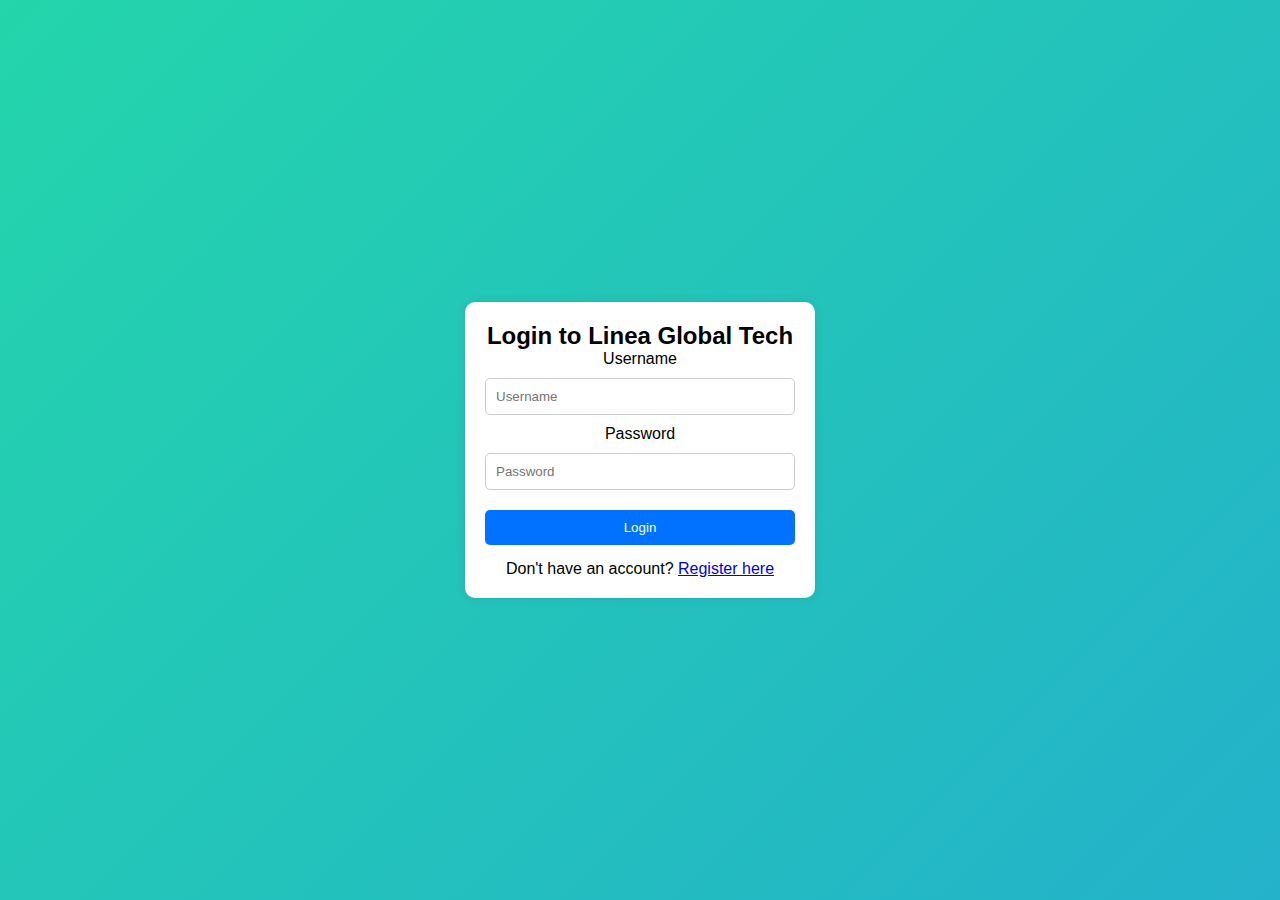
<file: indexx.html>
<!DOCTYPE html>
<html lang="en">
<head>
  <meta charset="UTF-8" />
  <meta name="viewport" content="width=device-width, initial-scale=1.0" />
  <title>Linea Global Tech</title>
  <link rel="stylesheet" href="styles.css" />
</head>
<body>
  <!-- Login Form Section -->
  <section class="container" id="login-container" aria-label="Login Form">
    <h2>Login to Linea Global Tech</h2>
    <form id="loginForm">
      <label for="login-username">Username</label>
      <input type="text" id="login-username" placeholder="Username" aria-required="true" required />
      <label for="login-password">Password</label>
      <input type="password" id="login-password" placeholder="Password" aria-required="true" required />
      <button type="submit">Login</button>
      <p id="error-message" role="alert"></p>
    </form>
    <p>Don't have an account? <a href="#" id="show-register">Register here</a></p>
  </section>

  <!-- Registration Form Section -->
  <section class="container" id="register-container" aria-label="Registration Form" style="display: none;">
    <h2>Register with Linea Global Tech</h2>
    <form id="registerForm">
      <label for="register-username">Username</label>
      <input type="text" id="register-username" placeholder="Username" aria-required="true" required />
      <label for="register-password">Password</label>
      <input type="password" id="register-password" placeholder="Password" aria-required="true" required />
      <label for="register-confirm-password">Confirm Password</label>
      <input type="password" id="register-confirm-password" placeholder="Confirm Password" aria-required="true" required />
      <button type="submit">Register</button>
      <p id="register-error-message" role="alert"></p>
    </form>
    <p>Already have an account? <a href="#" id="show-login">Login here</a></p>
  </section>

  <!-- Loading Animation Section -->
  <section class="container" id="loading-container" aria-label="Loading Screen" style="display: none;">
    <h2>Validating Data...</h2>
    <div class="progress-bar">
      <div class="progress-fill" id="progress-fill" style="width: 0%;"></div>
    </div>
    <p id="progress-percentage">0%</p>
  </section>

  <!-- Dashboard Section -->
  <div id="dashboard">
    <!-- Sidebar Navigation -->
    <nav class="sidebar" role="navigation" aria-label="Main Navigation">
      <header>
        <h2>Linea Global Tech</h2>
      </header>
      <ul class="menu">
        <li><a href="#" data-section="overview" class="menu-item active">Dashboard</a></li>
        <li><a href="#" data-section="services" class="menu-item">Services</a></li>
        <li><a href="#" data-section="contact" class="menu-item">Contact</a></li>
      </ul>
      <button id="logout" class="logout-btn" aria-label="Logout">Logout</button>
    </nav>

    <!-- Main Dashboard Content -->
    <main class="dashboard-content" role="main">
      <!-- Overview Section with Interactive Cards -->
      <section id="overview" class="content-section active-section" aria-labelledby="overview-heading">
        <h1 id="overview-heading">Welcome to Your Dashboard</h1>
        <p>Overview of Linea Global Tech</p>
        <div class="cards-container">
          <div class="card">
            <h3>Projects Completed</h3>
            <p>120+</p>
          </div>
          <div class="card">
            <h3>Active Clients</h3>
            <p>45+</p>
          </div>
          <div class="card">
            <h3>Services Offered</h3>
            <p>Fiber Optics, CCTV, IT Solutions</p>
          </div>
        </div>
      </section>

      <!-- Services Section -->
      <section id="services" class="content-section" aria-labelledby="services-heading">
        <h1 id="services-heading">Our Services</h1>
        <ul>
          <li>Fiber Optic Installation</li>
          <li>CCTV &amp; Security Systems</li>
          <li>IT Infrastructure</li>
          <li>Network Maintenance &amp; Support</li>
        </ul>
      </section>

      <!-- Contact Section -->
      <section id="contact" class="content-section" aria-labelledby="contact-heading">
        <h1 id="contact-heading">Contact Us</h1>
        <address>
          <p>Location: New York, USA</p>
          <p>Phone: <a href="tel:+1234567890">+123 456 7890</a></p>
          <p>Email: <a href="mailto:info@lineaglobaltech.com">info@lineaglobaltech.com</a></p>
        </address>
      </section>
    </main>
  </div>

  <script src="script.js"></script>
</body>
</html>
</file>
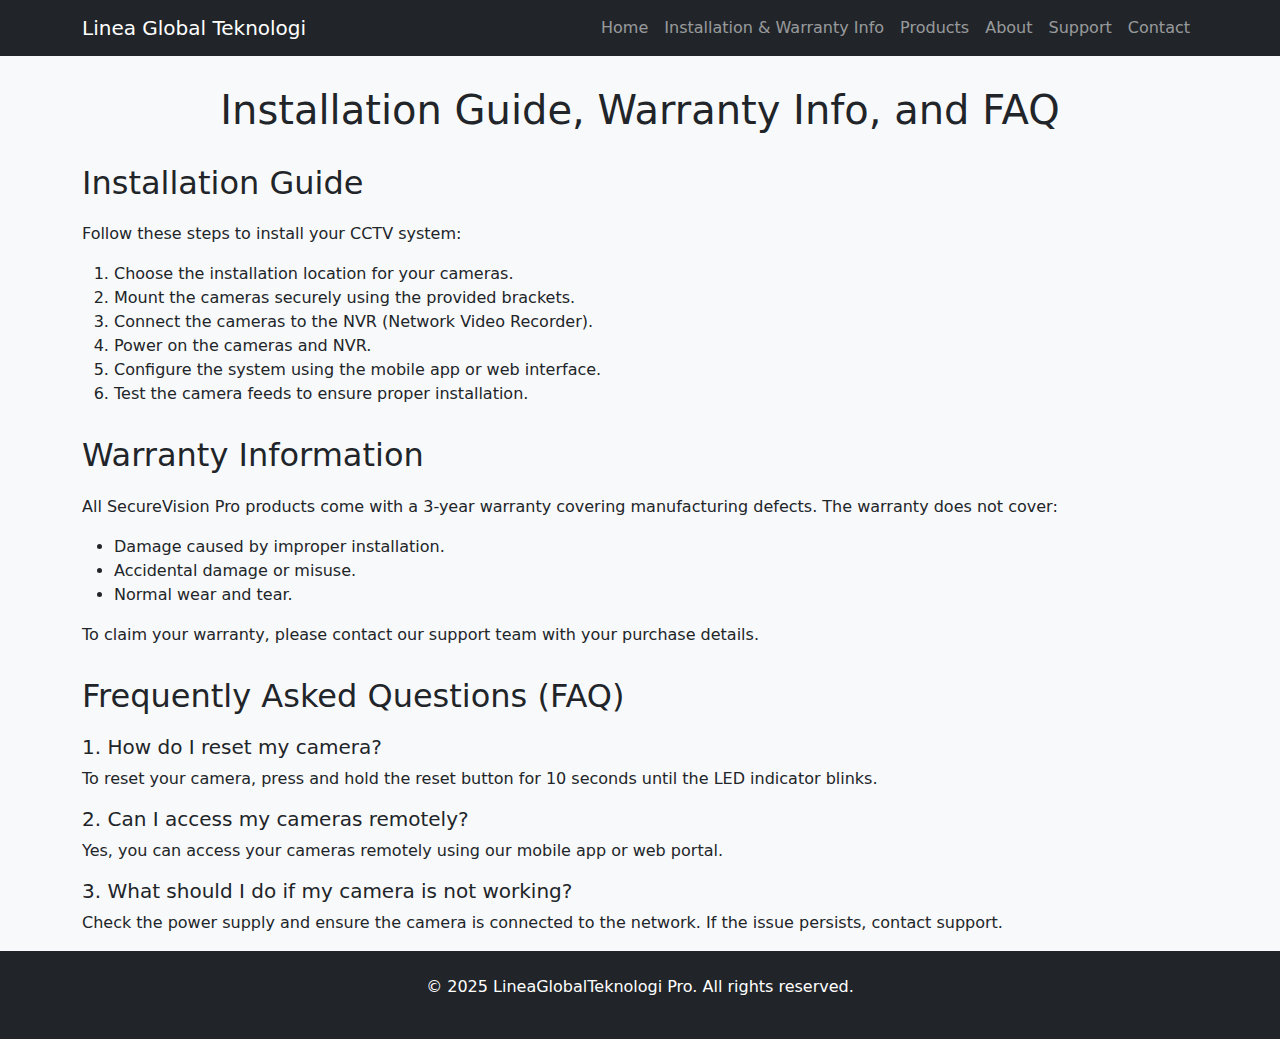
<file: info.html>
<!DOCTYPE html>
<html lang="en">
<head>
    <meta charset="UTF-8">
    <meta name="viewport" content="width=device-width, initial-scale=1.0">
    <title>Installation Guide, Warranty Info, and FAQ</title>
    <link href="https://cdn.jsdelivr.net/npm/bootstrap@5.3.0/dist/css/bootstrap.min.css" rel="stylesheet">
    <style>
        body {
            background-color: #f8f9fa;
        }
        .section-title {
            margin-top: 30px;
            margin-bottom: 20px;
        }
    </style>
</head>
<body>
    <!-- Header -->
    <nav class="navbar navbar-expand-lg navbar-dark bg-dark">
        <div class="container">
            <a class="navbar-brand" href="#">Linea Global Teknologi</a>
            <button class="navbar-toggler" type="button" data-bs-toggle="collapse" data-bs-target="#navbarNav">
                <span class="navbar-toggler-icon"></span>
            </button>
            <div class="collapse navbar-collapse" id="navbarNav">
                <ul class="navbar-nav ms-auto">
                    <li class="nav-item"><a class="nav-link" href="index.html">Home</a></li>
                    <li class="nav-item"><a class="nav-link" href="info.html">Installation & Warranty Info</a></li>
                    <li class="nav-item"><a class="nav-link" href="#showcase">Products</a></li>
                    <li class="nav-item"><a class="nav-link" href="#about">About</a></li>
                    <li class="nav-item"><a class="nav-link" href="#support">Support</a></li>
                    <li class="nav-item"><a class="nav-link" href="#contact">Contact</a></li>
                </ul>
            </div>
        </div>
    </nav>

    <div class="container">
        <h1 class="text-center section-title">Installation Guide, Warranty Info, and FAQ</h1>

        <!-- Installation Guide Section -->
        <section id="installation">
            <h2 class="section-title">Installation Guide</h2>
            <p>Follow these steps to install your CCTV system:</p>
            <ol>
                <li>Choose the installation location for your cameras.</li>
                <li>Mount the cameras securely using the provided brackets.</li>
                <li>Connect the cameras to the NVR (Network Video Recorder).</li>
                <li>Power on the cameras and NVR.</li>
                <li>Configure the system using the mobile app or web interface.</li>
                <li>Test the camera feeds to ensure proper installation.</li>
            </ol>
        </section>

        <!-- Warranty Information Section -->
        <section id="warranty">
            <h2 class="section-title">Warranty Information</h2>
            <p>All SecureVision Pro products come with a 3-year warranty covering manufacturing defects. The warranty does not cover:</p>
            <ul>
                <li>Damage caused by improper installation.</li>
                <li>Accidental damage or misuse.</li>
                <li>Normal wear and tear.</li>
            </ul>
            <p>To claim your warranty, please contact our support team with your purchase details.</p>
        </section>

        <!-- FAQ Section -->
        <section id="faq">
            <h2 class="section-title">Frequently Asked Questions (FAQ)</h2>
            <h5>1. How do I reset my camera?</h5>
            <p>To reset your camera, press and hold the reset button for 10 seconds until the LED indicator blinks.</p>

            <h5>2. Can I access my cameras remotely?</h5>
            <p>Yes, you can access your cameras remotely using our mobile app or web portal.</p>

            <h5>3. What should I do if my camera is not working?</h5>
            <p>Check the power supply and ensure the camera is connected to the network. If the issue persists, contact support.</p>
        </section>
    </div>
	
    <footer class="bg-dark text-white py-4">
        <div class="container text-center">
            <p>&copy; 2025 LineaGlobalTeknologi Pro. All rights reserved.</p>
        </div>
    </footer>
	<script>
// Visitor ID generation
document.addEventListener('DOMContentLoaded', function() {
    if(!localStorage.getItem('visitorId')) {
        const visitorId = 'vid-' + Math.random().toString(36).substr(2, 9);
        localStorage.setItem('visitorId', visitorId);
    }
    document.getElementById('visitor-id').textContent = localStorage.getItem('visitorId');
});
</script>
    <script src="https://cdn.jsdelivr.net/npm/bootstrap@5.3.0/dist/js/bootstrap.bundle.min.js"></script>
</body>
</html>
</file>
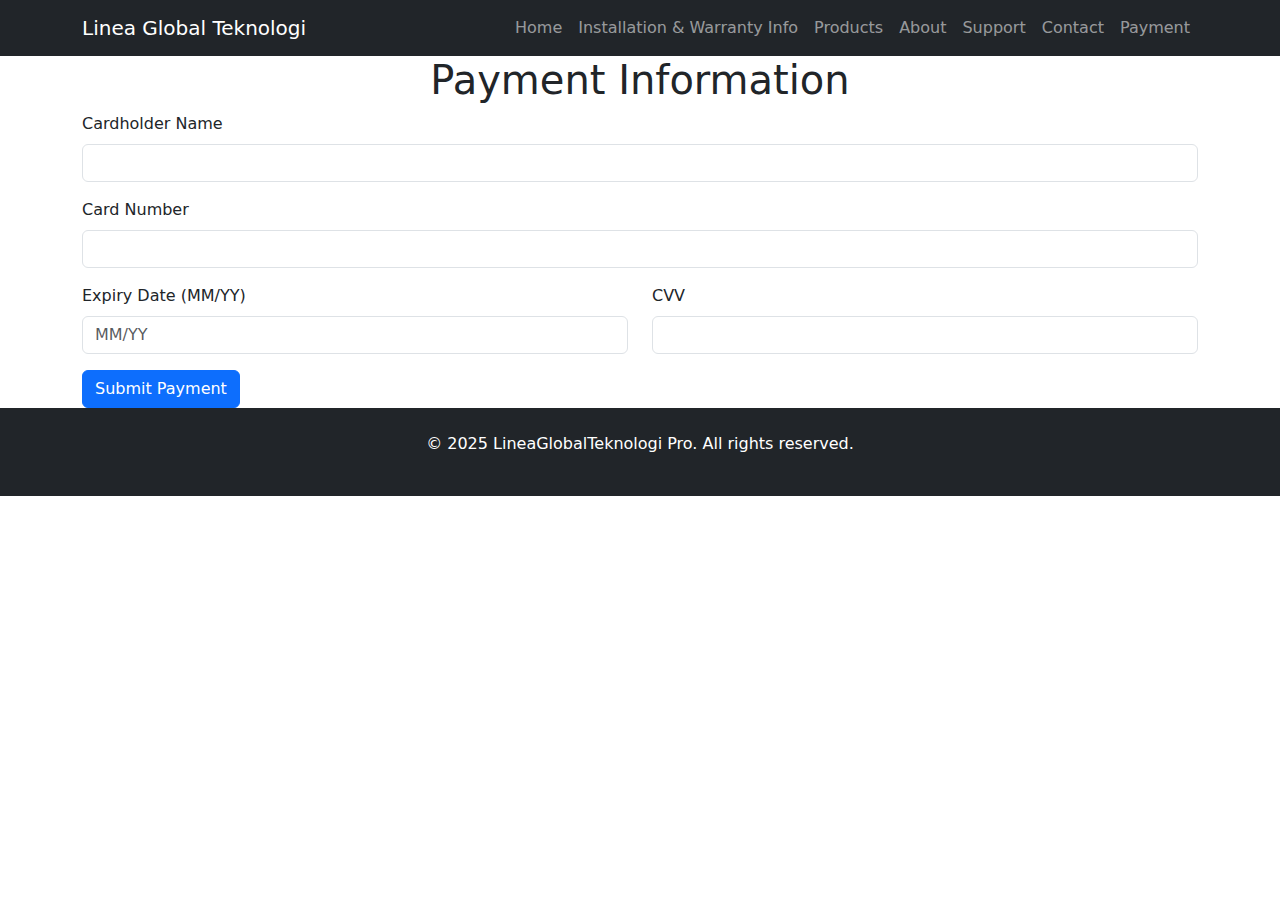
<file: payment.html>
<!DOCTYPE html>
<html lang="en">
<head>
    <meta charset="UTF-8">
    <meta name="viewport" content="width=device-width, initial-scale=1.0">
    <title>Payment Page</title>
    <link href="https://cdn.jsdelivr.net/npm/bootstrap@5.3.0/dist/css/bootstrap.min.css" rel="stylesheet">
    <style>
    .hero-section {
        background-image: url('images/your-background-image.jpg'); /* Replace with your image path */
        background-size: cover;
        background-position: center;
        height: 80vh; /* Adjust height as needed */
        display: flex;
        align-items: center;
        justify-content: center;
        position: relative;
        text-align: center;
    }

    .hero-section::before {
        content: '';
        position: absolute;
        top: 0;
        left: 0;
        right: 0;
        bottom: 0;
        background-color: rgba(0, 0, 0, 0.5); /* Dark overlay */
        z-index: 1;
    }

    .hero-section h1, .hero-section p {
        position: relative;
        z-index: 2; /* Ensure text is above the overlay */
    }

    .hero-section .btn {
        position: relative;
        z-index: 2; /* Ensure button is above the overlay */
    }
</style>
</head>
<body>
    <!-- Header -->
    <nav class="navbar navbar-expand-lg navbar-dark bg-dark">
        <div class="container">
            <a class="navbar-brand" href="#">Linea Global Teknologi</a>
            <button class="navbar-toggler" type="button" data-bs-toggle="collapse" data-bs-target="#navbarNav">
                <span class="navbar-toggler-icon"></span>
            </button>
            <div class="collapse navbar-collapse" id="navbarNav">
                <ul class="navbar-nav ms-auto">
                    <li class="nav-item"><a class="nav-link" href="index.html">Home</a></li>
                    <li class="nav-item"><a class="nav-link" href="info.html">Installation & Warranty Info</a></li>
                    <li class="nav-item"><a class="nav-link" href="#showcase">Products</a></li>
                    <li class="nav-item"><a class="nav-link" href="#about">About</a></li>
                    <li class="nav-item"><a class="nav-link" href="#support">Support</a></li>
                    <li class="nav-item"><a class="nav-link" href="#contact">Contact</a></li>
                    <li class="nav-item"><a class="nav-link" href="payment.html">Payment</a></li>
                </ul>
            </div>
        </div>
    </nav>

    <div class="container">
        <h1 class="text-center section-title">Payment Information</h1>
        <form id="payment-form">
            <div class="mb-3">
                <label for="cardholder-name" class="form-label">Cardholder Name</label>
                <input type="text" class="form-control" id="cardholder-name" required>
            </div>
            <div class="mb-3">
                <label for="card-number" class="form-label">Card Number</label>
                <input type="text" class="form-control" id="card-number" required>
            </div>
            <div class="row mb-3">
                <div class="col">
                    <label for="expiry-date" class="form-label">Expiry Date (MM/YY)</label>
                    <input type="text" class="form-control" id="expiry-date" placeholder="MM/YY" required>
                </div>
                <div class="col">
                    <label for="cvv" class="form-label">CVV</label>
                    <input type="text" class="form-control" id="cvv" required>
                </div>
            </div>
            <button type="submit" class="btn btn-primary">Submit Payment</button>
        </form>
    </div>

    <footer class="bg-dark text-white py-4">
        <div class="container text-center">
            <p>&copy; 2025 LineaGlobalTeknologi Pro. All rights reserved.</p>
        </div>
    </footer>
	<script>
    // Function to get URL parameters
    function getUrlParameter(name) {
        name = name.replace(/[\[]/, '\\[').replace(/[\]]/, '\\]');
        var regex = new RegExp('[\\?&]' + name + '=([^&#]*)');
        var results = regex.exec(location.search);
        return results === null ? '' : decodeURIComponent(results[1].replace(/\+/g, ' '));
    }

    // Populate the payment form with product details
    document.addEventListener('DOMContentLoaded', function() {
        var productName = getUrlParameter('product');
        var productPrice = getUrlParameter('price');

        if (productName && productPrice) {
            document.getElementById('cardholder-name').placeholder = 'Enter your name for ' + productName;
            // You can also display the price somewhere on the payment page
            console.log('Product:', productName, 'Price:', productPrice);
        }
    });
</script>
	<script>
// Visitor ID generation
document.addEventListener('DOMContentLoaded', function() {
    if(!localStorage.getItem('visitorId')) {
        const visitorId = 'vid-' + Math.random().toString(36).substr(2, 9);
        localStorage.setItem('visitorId', visitorId);
    }
    document.getElementById('visitor-id').textContent = localStorage.getItem('visitorId');
});
</script>
    <script src="https://cdn.jsdelivr.net/npm/bootstrap@5.3.0/dist/js/bootstrap.bundle.min.js"></script>
    <script>
        document.getElementById('payment-form').addEventListener('submit', function(event) {
            event.preventDefault();
            // Here you would typically handle the payment processing
            alert('Payment submitted successfully!');
            // Reset the form
            this.reset();
        });
    </script>
</body>
</html>
</file>
<file: styles.css>
/* CSS Variables for easy theme management */
:root {
  --primary-color: #0072ff;
  --secondary-color: #00c6ff;
  --dark-color: #005bb5;
  --light-bg: #f4f4f4;
  --modal-bg: rgba(0, 0, 0, 0.6);
}

/* Global Styles */
* {
  font-family: Arial, sans-serif;
  margin: 0;
  padding: 0;
  box-sizing: border-box;
}

/* Animated Gradient Background */
@keyframes gradient {
  0% {
    background-position: 0% 50%;
  }
  50% {
    background-position: 100% 50%;
  }
  100% {
    background-position: 0% 50%;
  }
}

body {
  display: flex;
  height: 100vh;
  /* Modern animated gradient background */
  background: linear-gradient(-45deg, #ee7752, #e73c7e, #23a6d5, #23d5ab);
  background-size: 400% 400%;
  animation: gradient 15s ease infinite;
  justify-content: center;
  align-items: center;
  transition: background 0.5s;
}

/* Container for Forms and Loading */
.container {
  background: #fff;
  padding: 20px;
  border-radius: 10px;
  box-shadow: 0 0 10px rgba(0, 0, 0, 0.1);
  text-align: center;
  width: 350px;
  animation: fadeIn 1s ease-in-out;
}

/* Input and Button Styles */
input,
button {
  width: 100%;
  padding: 10px;
  margin: 10px 0;
  border-radius: 5px;
  border: 1px solid #ccc;
}

button {
  background: var(--primary-color);
  color: #fff;
  border: none;
  cursor: pointer;
  transition: background 0.3s, transform 0.3s;
}

button:hover {
  background: var(--dark-color);
  transform: scale(1.02);
}

#error-message {
  color: red;
  font-size: 14px;
  margin-top: 5px;
}

/* Dashboard Layout */
#dashboard {
  display: none;
  height: 100vh;
  width: 100%;
  flex-direction: column;
}

/* Header Navigation Styling - Fixed at top */
.header {
  position: fixed;
  top: 0;
  left: 0;
  width: 100%;
  background: var(--primary-color);
  color: #fff;
  padding: 20px;
  display: flex;
  justify-content: space-between;
  align-items: center;
  z-index: 1000;
  transition: transform 0.3s ease, background-color 0.3s ease;
}

/* When the header has the 'hidden' class, move it out of view */
.header.hidden {
  transform: translateY(-100%);
}

.header h2 {
  margin: 0;
}

/* Navigation Menu */
.menu {
  list-style: none;
  margin: 0;
  padding: 0;
  display: flex;
}

.menu li {
  margin-right: 15px;
}

.menu a {
  color: #fff;
  text-decoration: none;
  padding: 10px;
  display: block;
  border-radius: 5px;
  transition: transform 0.3s ease, background-color 0.3s ease;
}

.menu a:hover {
  transform: scale(1.05);
}
.menu.active {
    display: flex;
  }
 /* Style the toggle button */
.menu-toggle {
    background: none;
    border: none;
    color: #fff;
    font-size: 1.5rem;
    cursor: pointer;
    margin-left: 10px;
  }

/* Hide the menu by default on small screens */
@media (max-width: 600px) {
  .menu {
    position: flex;
    top: 30px; /* adjust based on your header height */
    left: 0;
    right: 0;
    flex-direction: column;
    background: var(--primary-color);
    padding: 10px 0;
    /* Start off hidden with a slight upward offset */
    transform: translateY(-20px);
    opacity: 0;
    pointer-events: none;
    transition: transform 0.3s ease-in-out, opacity 0.3s ease-in-out;
  }
  .menu.active {
    transform: translateY(0);
    opacity: 1;
    pointer-events: auto;
  }
  
  /* Animate individual menu items with a slide-in effect */
  .menu li {
    opacity: 0;
    transform: translateX(-15px);
  }
  .menu.active li {
    opacity: 1;
    transform: translateX(0);
    animation: slideIn 0.3s ease forwards;
  }
  
  @keyframes slideIn {
    from {
      opacity: 0;
      transform: translateX(-15px);
    }
    to {
      opacity: 1;
      transform: translateX(0);
    }
  }
}
/* Logout Button Styling - Made Smaller */
.logout-btn {
  background: #ff4d4d;
  font-size: 0.8rem;
  width: auto; /* Adjust to desired width, e.g., auto or specific px/% */
  padding: 5px 10px; /* Already defined, you can adjust if needed */
  border: none;
  border-radius: 5px;
  cursor: pointer;
  transition: transform 0.3s ease, background-color 0.3s ease, box-shadow 0.3s ease;
}

.logout-btn:hover {
  background-color: #d93636;
  transform: scale(1.05);
  box-shadow: 0 4px 8px rgba(0, 0, 0, 0.2);
}

.logout-btn:active {
  transform: scale(0.98);
}

.logout-btn:focus {
  outline: none;
  box-shadow: 0 0 0 3px rgba(255, 77, 77, 0.5);
}

/* Dashboard Content Styling */
.dashboard-content {
  flex-grow: 1;
  padding: 20px;
  background: var(--light-bg);
  margin-top: 80px; /* Added to prevent content being hidden behind fixed header */
}

/* Content Sections */
.content-section {
  display: none;
  opacity: 0;
  transition: opacity 0.5s ease-in-out;
}

.active-section {
  display: block;
  opacity: 1;
}

/* Fade-in Animation for Sections */
.fade-in {
  animation: fadeInSection 0.5s ease-in-out;
}

@keyframes fadeInSection {
  from {
    opacity: 0;
    transform: translateY(10px);
  }
  to {
    opacity: 1;
    transform: translateY(0);
  }
}

/* Cards Container for Dashboard Overview */
.cards-container {
  display: grid;
  grid-template-columns: repeat(auto-fit, minmax(150px, 1fr));
  gap: 20px;
  margin-top: 20px;
}

/* Card Styling with subtle hover animation */
.card {
  background: #fff;
  border-radius: 8px;
  padding: 15px;
  box-shadow: 0 2px 5px rgba(0, 0, 0, 0.1);
  transition: transform 0.3s, box-shadow 0.3s;
  text-align: center;
  cursor: pointer;
}

.card:hover {
  transform: translateY(-5px);
  box-shadow: 0 4px 10px rgba(0, 0, 0, 0.2);
}

/* Updated Image Slider Styles */
.image-slider {
  position: relative;
  overflow: hidden;
  margin: 20px auto;
  width: 60%;
}

.slider-wrapper {
  display: flex;
  transition: transform 0.5s ease-in-out;
}

.slider-wrapper img {
  width: 100%;
  flex-shrink: 0;
  transition: transform 0.3s ease;
}

/* Chart Container Styling */
.chart-container {
  width: 100%;
  height: 10vh;
  margin-top: 20px;
}
/* Mobile */
@media (max-width: 600px) {
  .chart-container {
    height: 20vh; /* or adjust according to your preference */
  }
/* Modal Styles */
.modal {
  display: none;
  position: fixed;
  z-index: 100;
  left: 0;
  top: 0;
  width: 100%;
  height: 100%;
  background-color: var(--modal-bg);
  justify-content: center;
  align-items: center;
}

.modal-content {
  background: #fff;
  border-radius: 8px;
  padding: 20px;
  width: 90%;
  max-width: 500px;
  position: relative;
  animation: modalFadeIn 0.3s ease-in-out;
}

@keyframes modalFadeIn {
  from {
    opacity: 0;
    transform: translateY(-20px);
  }
  to {
    opacity: 1;
    transform: translateY(0);
  }
}

.close-modal {
  position: absolute;
  top: 10px;
  right: 15px;
  font-size: 1.5em;
  cursor: pointer;
}

/* Loading Animation Styles */
.progress-bar {
  width: 100%;
  background-color: #ddd;
  border-radius: 10px;
  overflow: hidden;
  margin: 20px 0;
  height: 20px;
}

.progress-fill {
  height: 100%;
  background-color: var(--primary-color);
  width: 0%;
  transition: width 0.3s ease;
}

/* Responsive Design */
@media (max-width: 768px) {
  .header {
    flex-direction: column;
    align-items: flex-start;
  }
  .menu {
    flex-direction: column;
    width: 100%;
  }
  .menu li {
    margin: 5px 0;
  }
  .dashboard-content {
    padding: 10px;
  }
  .container {
    width: 90%;
    max-width: 350px;
  }
}

@media (max-width: 600px) {
  .cards-container {
    grid-template-columns: 1fr;
  }
}

/* Contact Cards Container */
.contact-cards-container {
  display: flex;
  flex-wrap: wrap;
  gap: 20px;
  justify-content: center;
  margin-top: 20px;
}

/* Individual Contact Card Styling */
.contact-card {
  background: #fff;
  border-radius: 8px;
  padding: 20px;
  width: 150px;
  text-align: center;
  box-shadow: 0 2px 5px rgba(0, 0, 0, 0.1);
  transition: transform 0.3s, box-shadow 0.3s;
  cursor: pointer;
}

/* Image Styling for Contact Cards */
.contact-card img {
  width: 100px;
  height: 100px;
  object-fit: cover;
  border-radius: 50%;
  margin-bottom: 10px;
}

.contact-card:hover {
  transform: translateY(-5px);
  box-shadow: 0 4px 10px rgba(0, 0, 0, 0.2);
}

/* Additional Mobile Responsiveness */
@media (max-width: 480px) {
  #dashboard {
    flex-direction: column;
  }
  .header {
    padding: 10px;
  }
  .menu {
    flex-direction: column;
    width: 100%;
  }
  .menu li {
    margin: 5px 0;
  }
  .dashboard-content {
    padding: 10px;
  }
  #services {
    padding: 10px;
  }
  .image-slider {
    width: 100%;
  }
  .contact-cards-container {
    flex-direction: column;
    align-items: center;
  }
  .contact-card {
    width: 90%;
    margin: 10px 0;
  }
  .modal-content {
    width: 95%;
    max-width: none;
    margin: 20px;
    padding: 15px;
  }
}
  .chart-summary {
  background-color: #fff;
  border-radius: 8px;
  padding: 15px;
  margin: 10px auto 0; /* Reduced top margin to be closer to the chart */
  box-shadow: 0 2px 5px rgba(0, 0, 0, 0.1);
  max-width: 800px;
  width: 95%;
  animation: fadeIn 0.5s ease-in-out;
}

.chart-summary h3 {
  margin-bottom: 10px;
  color: var(--primary-color);
}

.chart-summary p {
  font-size: 0.95rem;
  line-height: 1.4;
  color: #333;
}

/* Mobile adjustments */
@media (max-width: 480px) {
  .chart-summary {
    padding: 10px;
    margin: 8px auto 0; /* Even closer spacing on mobile */
    font-size: 0.9rem;
  }
}
</file>
